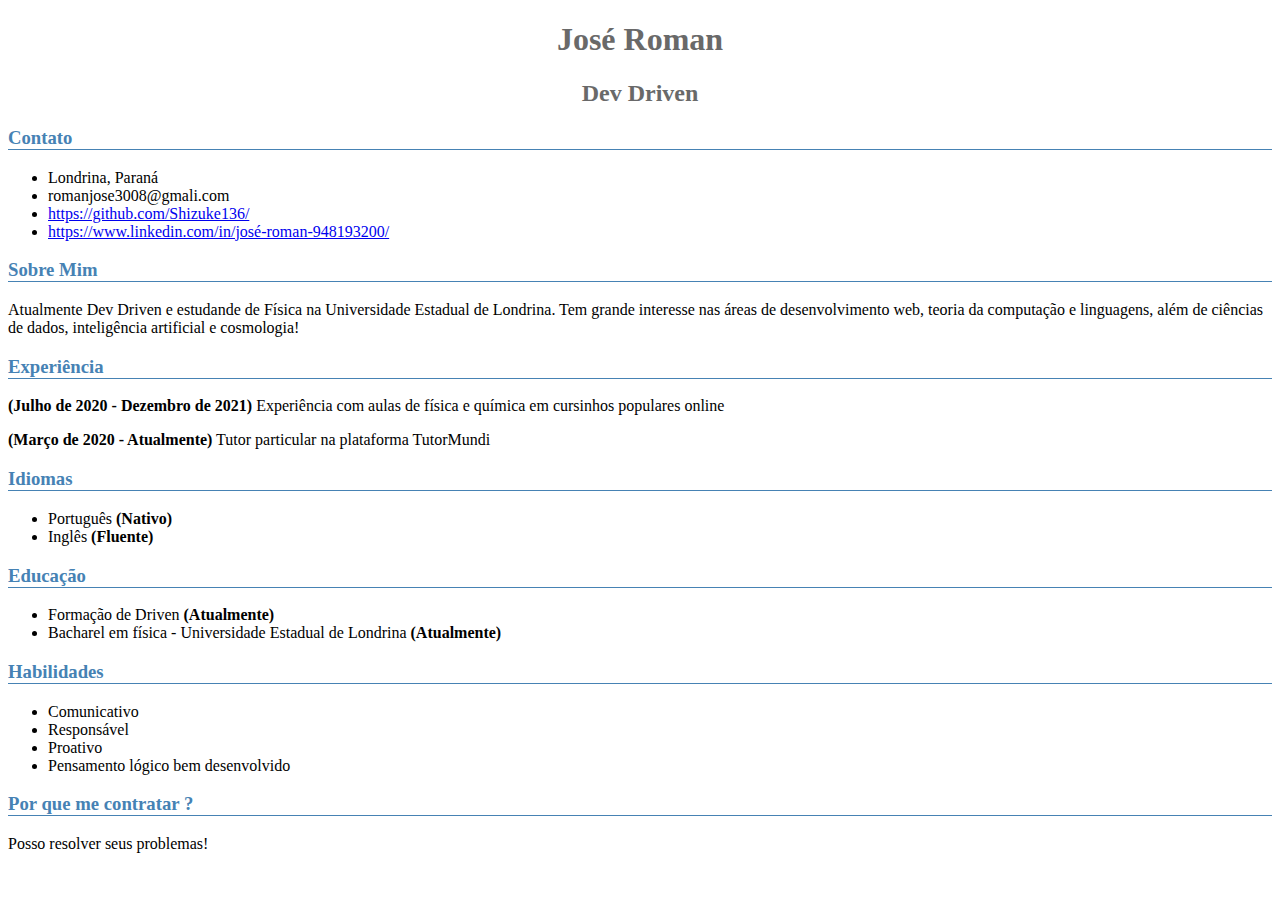
<file: Módulo 1/Prática 1/index.html>
<!DOCTYPE html>
<html lang="pt-br">
    <head>
        <meta charset="UTF-8">
        <meta http-equiv="X-UA-Compatible" content="IE=edge">
        <meta name="viewport" content="width=device-width, initial-scale=1.0">
        <link href="style.css" rel="stylesheet">
        <title>CV</title>
    </head>

    <body>
        <h1 class = 'titulo'>José Roman</h1>
        <h2 class = 'titulo'>Dev Driven</h2>

        <h3>Contato</h3>

        <ul>
            <li>Londrina, Paraná</li>
            <li>romanjose3008@gmali.com</li>
            <li><a href="https://github.com/Shizuke136/">https://github.com/Shizuke136/</a></li>
            <li><a href="https://www.linkedin.com/in/jos%C3%A9-roman-948193200/">https://www.linkedin.com/in/josé-roman-948193200/</a></li>
        </ul>


        <h3>Sobre Mim</h3>
            <p>Atualmente Dev Driven e estudande de Física na Universidade Estadual de Londrina. Tem grande interesse nas áreas de desenvolvimento web, teoria da computação e linguagens, além de ciências de dados, inteligência artificial e cosmologia!</p>

        <h3>Experiência</h3>
            <p><strong>(Julho de 2020 - Dezembro de 2021)</strong> Experiência com aulas de física e química em cursinhos populares online</p>
            <p><strong>(Março de 2020 - Atualmente)</strong> Tutor particular na plataforma TutorMundi</p>

        <h3>Idiomas</h3>
            <ul>
                <li>Português <strong>(Nativo)</strong></li>
                <li>Inglês <strong>(Fluente)</strong></li>
            </ul>

        <h3>Educação</h3>
            <ul>
                <li>Formação de Driven <strong>(Atualmente)</strong></li>
                <li>Bacharel em física - Universidade Estadual de Londrina <strong>(Atualmente)</strong></li>
            </ul>

        <h3>Habilidades</h3>
            <ul>
                <li>Comunicativo</li>
                <li>Responsável</li>
                <li>Proativo</li>
                <li>Pensamento lógico bem desenvolvido</li>
            </ul>
        
        <h3>Por que me contratar ?</h3>
            <p>Posso resolver seus problemas!</p>
    </body>
</html>
</file>
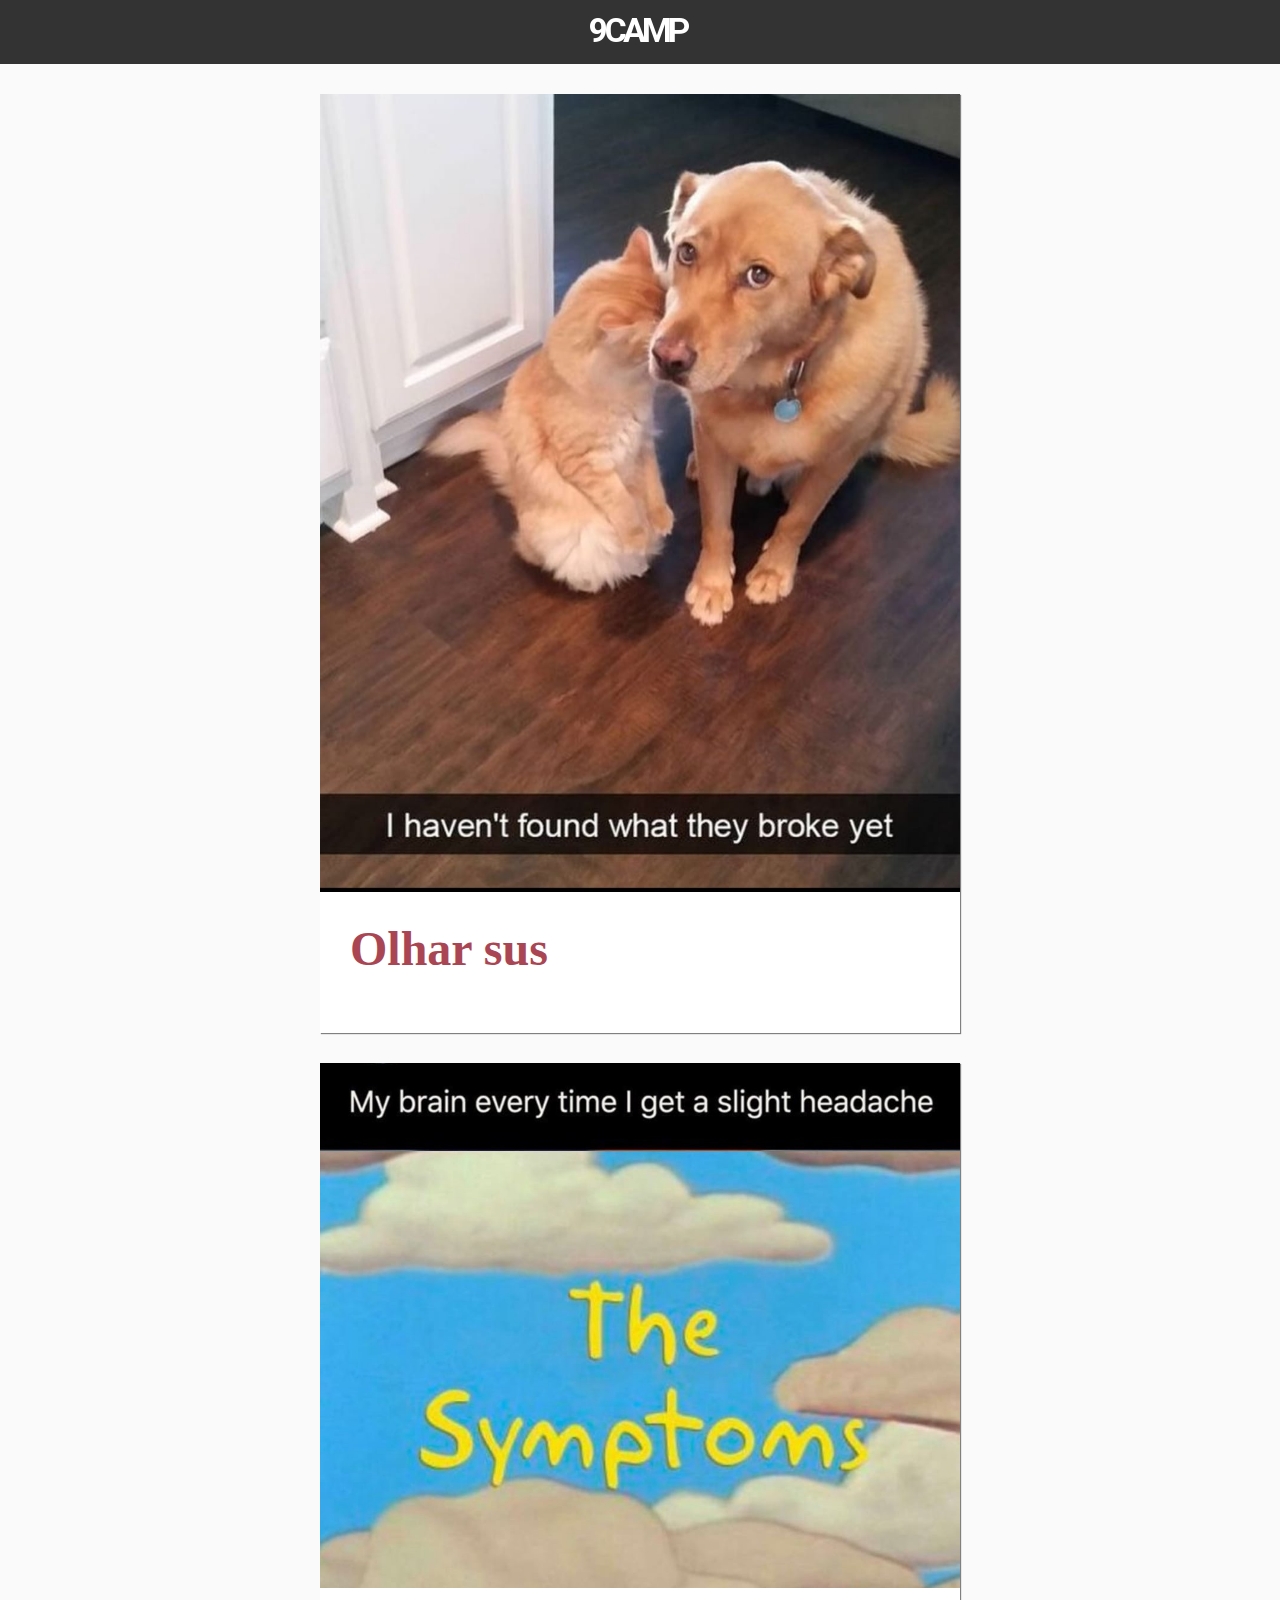
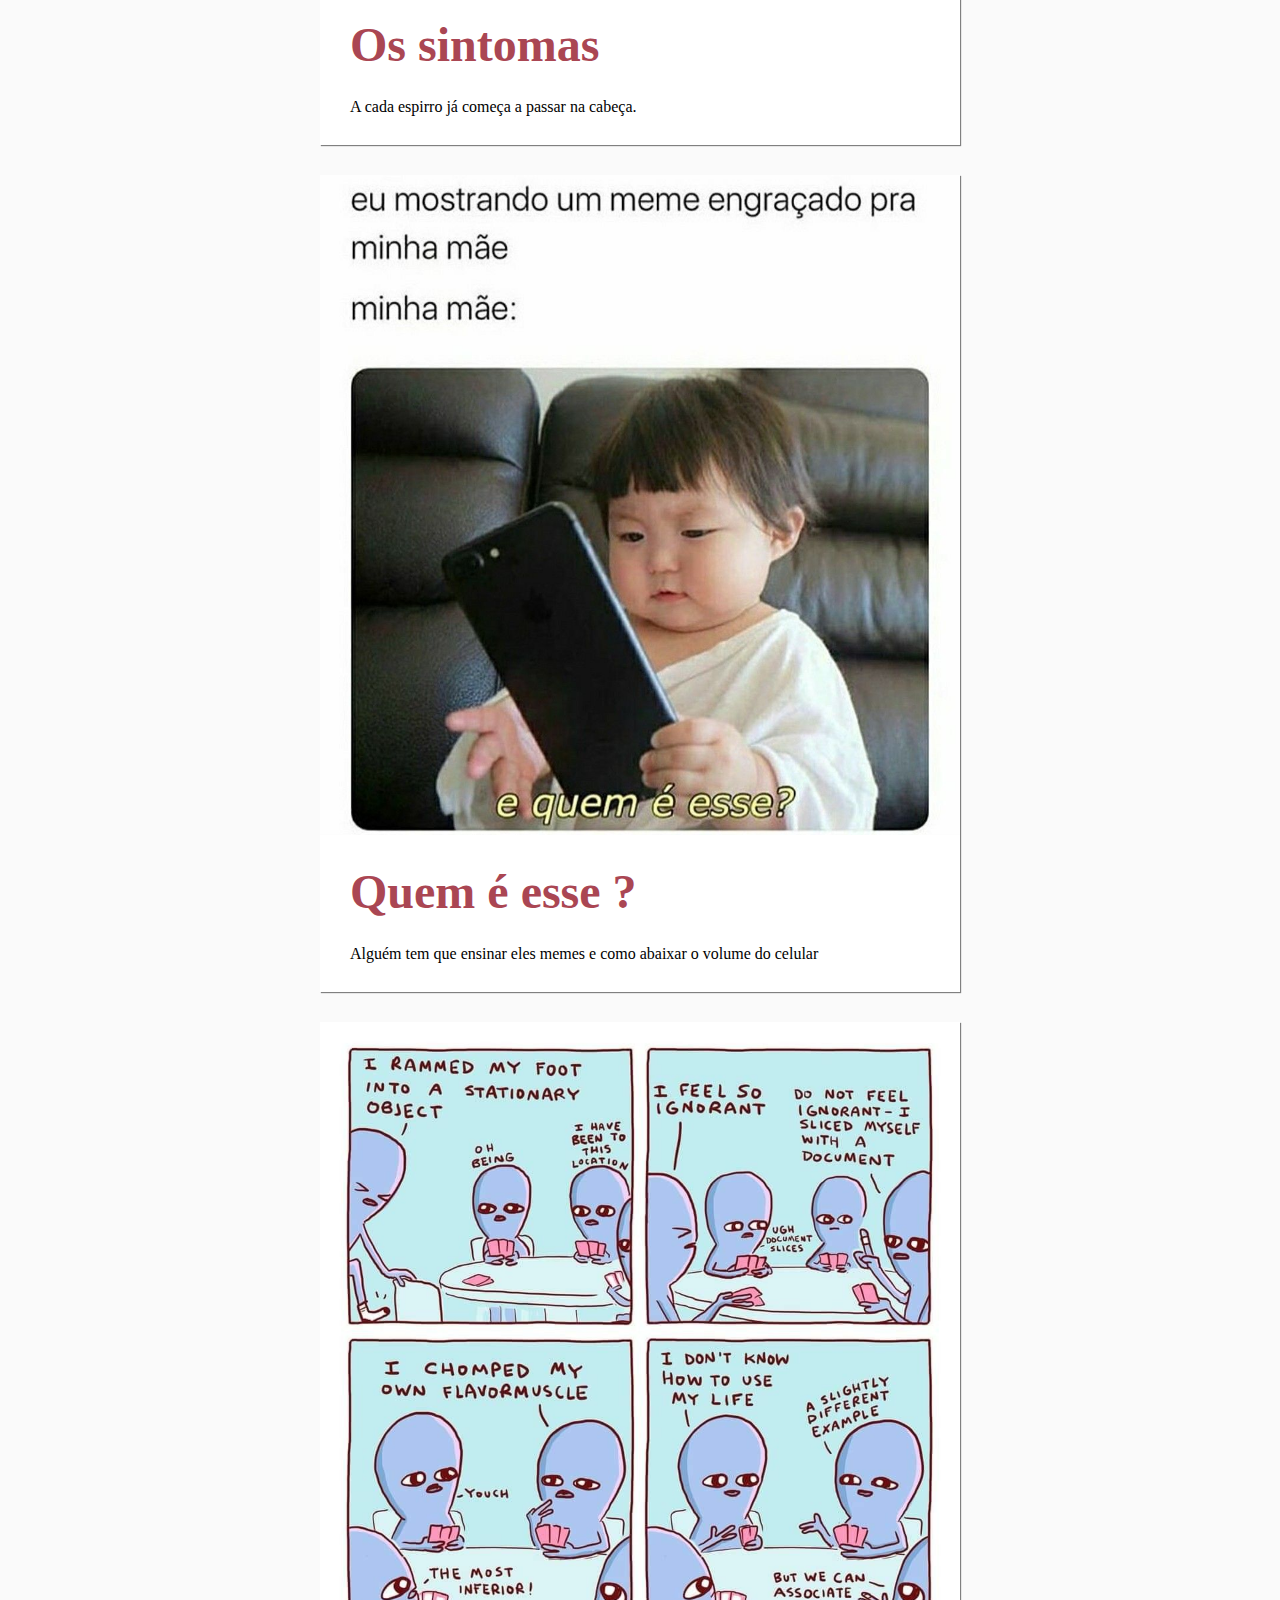
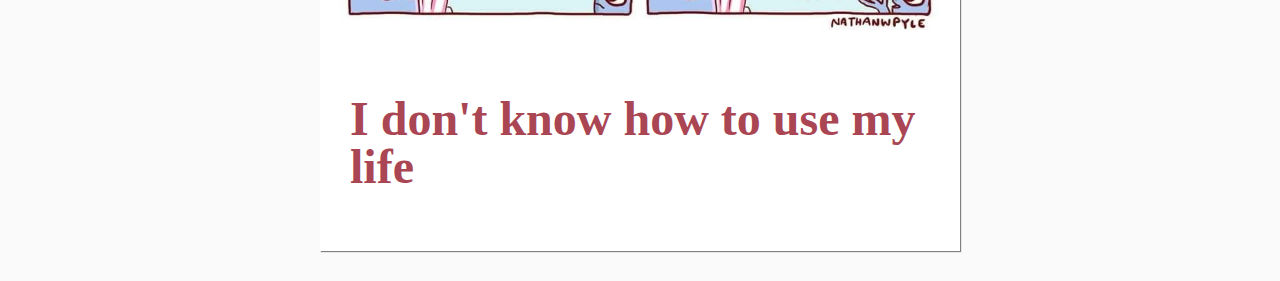
<file: Módulo 1/Prática 2/index.html>
<!DOCTYPE html>
<html lang="en">
<head>
    <meta charset="UTF-8">
    <meta http-equiv="X-UA-Compatible" content="IE=edge">
    <meta name="viewport" content="width=device-width, initial-scale=1.0">
    <link rel="stylesheet" href="reset.css">
    <link rel="stylesheet" href="style.css">
    <title>9CAMP</title>
</head>

<body>
    <div class="topo">
        <img id="logo" src="images/9camp.png">
    </div>

    <div class="caixa_do_meme">
        <img src="images/suspicious-pets.jpeg">
        <h1 class="titulo_meme">Olhar sus</h1>
        <p class="legenda_meme"></p>
    </div>

    <div class="caixa_do_meme">
        <img src="images/the-symptoms.jpeg">
        <h1 class="titulo_meme">Os sintomas</h1>
        <p class="legenda_meme">A cada espirro já começa a passar na cabeça.</p>
    </div>

    <div class="caixa_do_meme">
        <img src="images/quem-e-essa.jpg">
        <h1 class="titulo_meme">Quem é esse ?</h1>
        <p class="legenda_meme">Alguém tem que ensinar eles memes e como abaixar o volume do celular</p>
    </div>

    <div class="caixa_do_meme">
        <img src="images/strange-planet.jpg">
        <h1 class="titulo_meme">I don't know how to use my life</h1>
        <p class="legenda_meme"></p>
    </div>
</body>
</html>
</file>
<file: Módulo 1/Prática 1/style.css>
h3 {
    color:steelblue;
    border-bottom: 1px solid steelblue;
}

.titulo {
    color: dimgray;
    text-align: center;
}
</file>
<file: Módulo 1/Prática 2/style.css>
body{
    background-color: #FAFAFA;
}

img{
    width: 640px;
}

.topo{
    background-color: #333333;
    width: 100%;
    height: 64px;
    text-align: center;
}

.caixa_do_meme{
    width: 640px;
    height: auto;
    background-color: #FFFFFF;
    margin: 30px auto 0 auto;
    border-width: 1px;
    border-color: #EAEAEA;
    box-shadow: 1px 1px 1px grey;
}

.titulo_meme{
    width: 640px;
    font-size: 48px;
    color: #AA4653;
    margin: 30px;
    font-weight: bold;

}

.legenda_meme{
    margin: 0 30px 30px 30px;
    padding-bottom: 30px;
}
</file>
